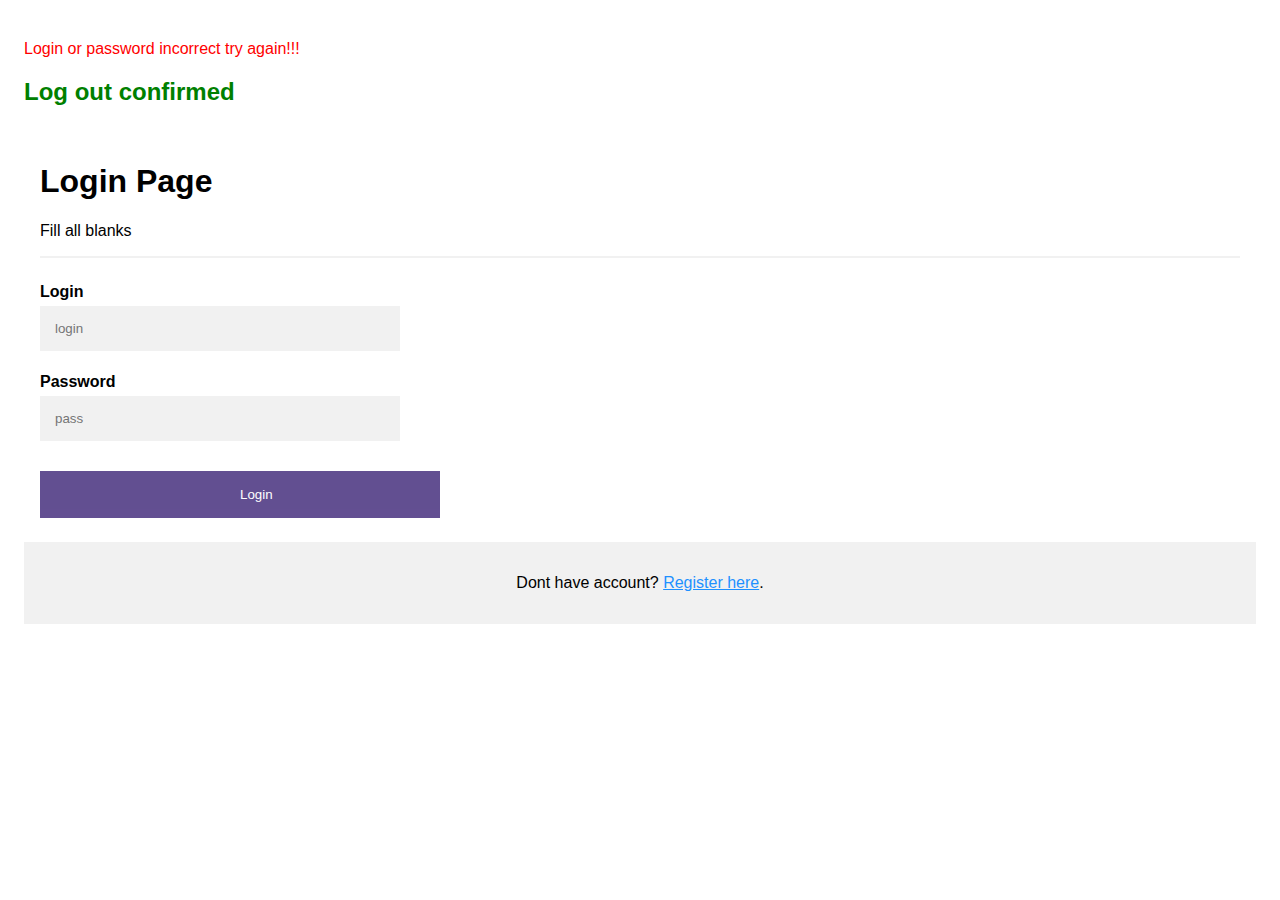
<file: messenger/example/target/classes/templates/login.html>
<!DOCTYPE HTML>
<html xmlns:th="http://www.thymeleaf.org">
<head>
    <style>
        body {
            font-family: Arial, Helvetica, sans-serif;

        }

        * {
            box-sizing: border-box;
        }

        .container {
            padding: 16px;
            background-color: white;
        }

        input[type=text], input[type=password] {
            width: 30%;
            padding: 15px;
            margin: 5px 0 22px 0;
            display: inline-block;
            border: none;
            background: #f1f1f1;
        }

        input[type=text]:focus, input[type=password]:focus {
            background-color: #ddd;
            outline: none;
        }

        hr {
            border: 1px solid #f1f1f1;
            margin-bottom: 25px;
        }

        .registerbtn {
            background-color: #523c86;
            color: white;
            padding: 16px 200px;
            margin: 8px 0;
            border: none;
            cursor: pointer;
            width: 30%;
            opacity: 0.9;
        }

        .registerbtn:hover {
            opacity: 1;
        }

        a {
            color: dodgerblue;
        }

        .signin {
            background-color: #f1f1f1;
            text-align: center;
        }
    </style>
    <title>Login</title>
    <meta http-equiv="Content-Type" content="text/html; charset=UTF-8" />

    <link rel="stylesheet" th:href="@{/webjars/bootstrap/4.1.0/css/bootstrap.min.css}" />
    <script th:src="@{/webjars/bootstrap/4.1.0/js/bootstrap.min.js}"></script>
</head>
<body>

<div class="container">

        <div th:if="${param.error}">
            <p style="color: red">Login or password incorrect try again!!!</p>
        </div>
        <div th:if="${param.logout}">
            <h2 style="color: green">Log out confirmed</h2>
        </div>
    <form th:action="@{/login}" method="post">

        <div class="container">
            <h1>Login Page</h1>
            <p>Fill all blanks</p>
            <hr>
            <label><b>Login</b></label><br>
            <input type="text" placeholder="login" id="username" name="username" required><br>

            <label><b>Password</b></label><br>
            <input type="password" placeholder="pass" id="password" name="password" required><br>
           <button type="submit" class="registerbtn" href="/home">Login</button> <br>
        </div>

    </form>
    <div class="container signin">
        <p>Dont have account?  <a href="/register">Register here</a>.</p>
    </div>
</div>
</body>
</html>
</file>
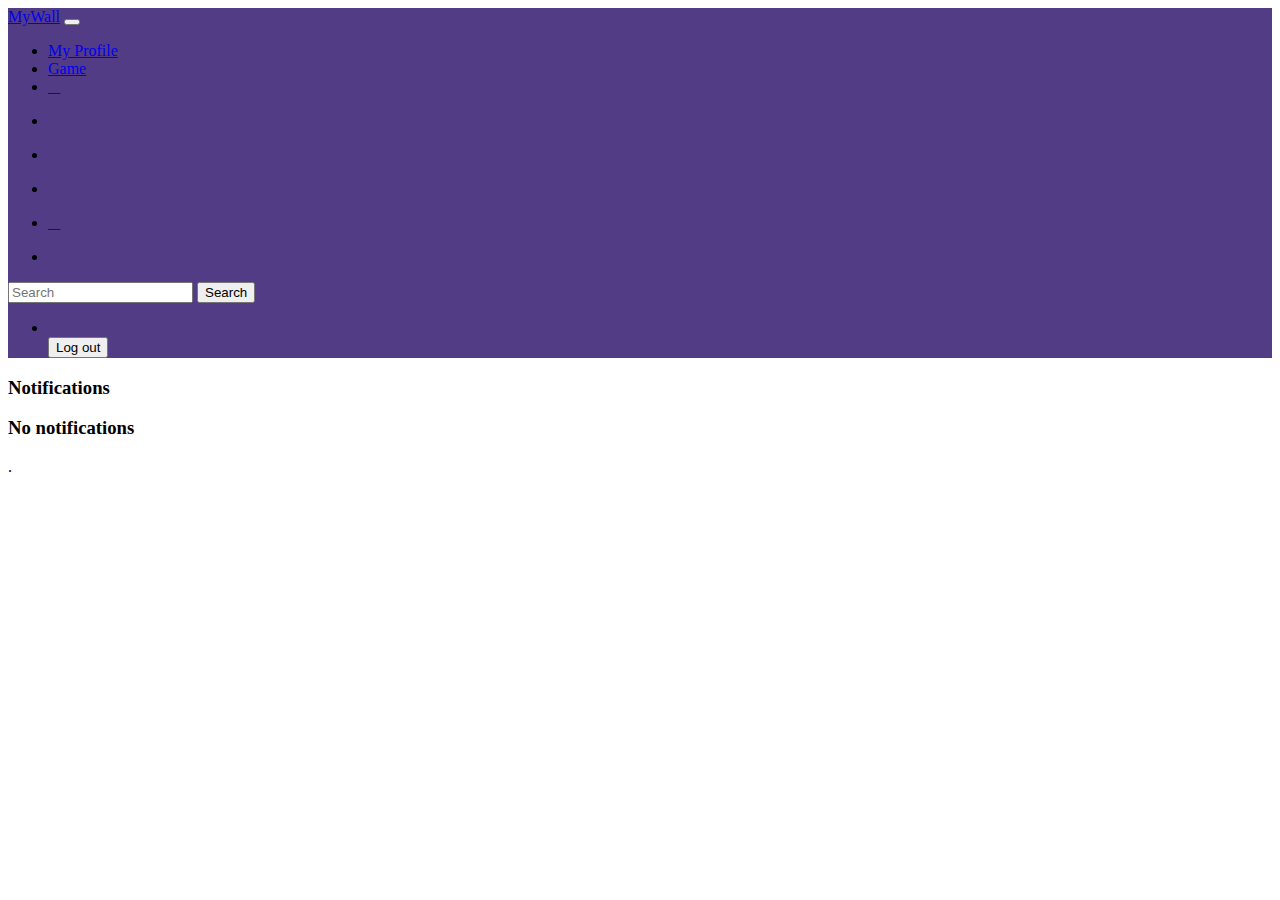
<file: messenger/example/target/classes/templates/notifications.html>
<!DOCTYPE HTML>
<html xmlns:th="http://www.thymeleaf.org">
<head>
    <title>MyWall</title>
    <meta http-equiv="Content-Type" content="text/html; charset=UTF-8" />
    <link rel="stylesheet" href="https://use.fontawesome.com/releases/v5.2.0/css/all.css" integrity="sha384-hWVjflwFxL6sNzntih27bfxkr27PmbbK/iSvJ+a4+0owXq79v+lsFkW54bOGbiDQ" crossorigin="anonymous">
    <link rel="stylesheet" th:href="@{/webjars/bootstrap/4.1.0/css/bootstrap.min.css}" />
    <link rel="stylesheet" type="text/css" href="//netdna.bootstrapcdn.com/font-awesome/4.1.0/css/font-awesome.min.css">
    <script th:src="@{/webjars/bootstrap/4.1.0/js/bootstrap.min.js}"></script>
    <script src="//code.jquery.com/jquery-1.11.1.min.js"></script>
</head>
<body>
<nav class="navbar sticky-top navbar-expand navbar-dark" style="background:#523c86;">
    <a class="navbar-brand" href="/home">MyWall</a>
    <button class="navbar-toggler" type="button" data-toggle="collapse" data-target="#navbarSupportedContent"
            aria-controls="navbarSupportedContent" aria-expanded="false" aria-label="Toggle navigation">
        <span class="navbar-toggler-icon"></span>
    </button>
    <div class="collapse navbar-collapse" id="navbarSupportedContent">
        <ul class="navbar-nav mr-auto">
            <li class="nav-item">
                <a class="nav-link" href="/myprofile">My Profile</a>
            </li>
            <li class="nav-item">
                <a class="nav-link" href="/roulet">Game</a>
            </li>
            <li class="nav-item">
                <a class="nav-link" href="/mymessages"><i class="fas fa-envelope"></i></a>
            </li>
            <li class="nav-item" th:if="${newmessage > 0}">
                <p class="badge badge-danger" th:text="${newmessage}"></p>
            </li>
            <li class="nav-item">
                <a class="nav-link" href="/invitations"><i class="fas fa-user-friends"></i></a>
            </li>
            <li class="nav-item" th:if="${invitations > 0}">
                <p class="badge badge-danger" th:text="${invitations}"></p>
            </li>
            <li class="nav-item">
                <a class="nav-link" href="/notifications"><i class="fas fa-bell"></i></a>
            </li>
            <li class="nav-item" th:if="${notification > 0}">
                <p class="badge badge-danger" th:text="${notification}"></p>
            </li>
        </ul>
        <form class="form-inline my-2 my-lg-0" th:object="${search}" th:action="@{/search}" th:method="get">
            <input th:value="${search}" class="form-control mr-sm-2" type="search" placeholder="Search" aria-label="Search" id="search" name="search">
            <button class="btn btn-success my-2 my-sm-0" type="submit">Search</button>
        </form>
        <ul class="nav justify-content-end">
            <li class="nav-item">
                <span class="nav-link disabled text-warning" th:text="'Signed in by: ' + ${username}"></span>
            </li>
            <form action="#" th:action="@{/logout}" method="post">
                <input class="btn btn-outline-warning" type="submit" value="Log out" />
            </form>
        </ul>
    </div>
</nav>
<p></p>
<div class="container">
    <div class="row">
        <div class="col-md-10">
            <h3 th:if="${size > 0}"> Notifications</h3>
            <h3 th:if="${size < 1}"> No notifications</h3>
            <div th:if="${size > 0}" class="alert alert-info" th:each="note : ${notifications}">
                <a th:href="${'/user/byname/'+ note.author}"><strong th:text="${note.author}"></strong></a><span th:text="${note.content}"></span><a href="/myprofile" class="alert-link" th:text="${note.post}"></a>.
            </div>
        </div>
        <div class="col-md-2">

        </div>
    </div>
</div>
</body>
</html>
</file>
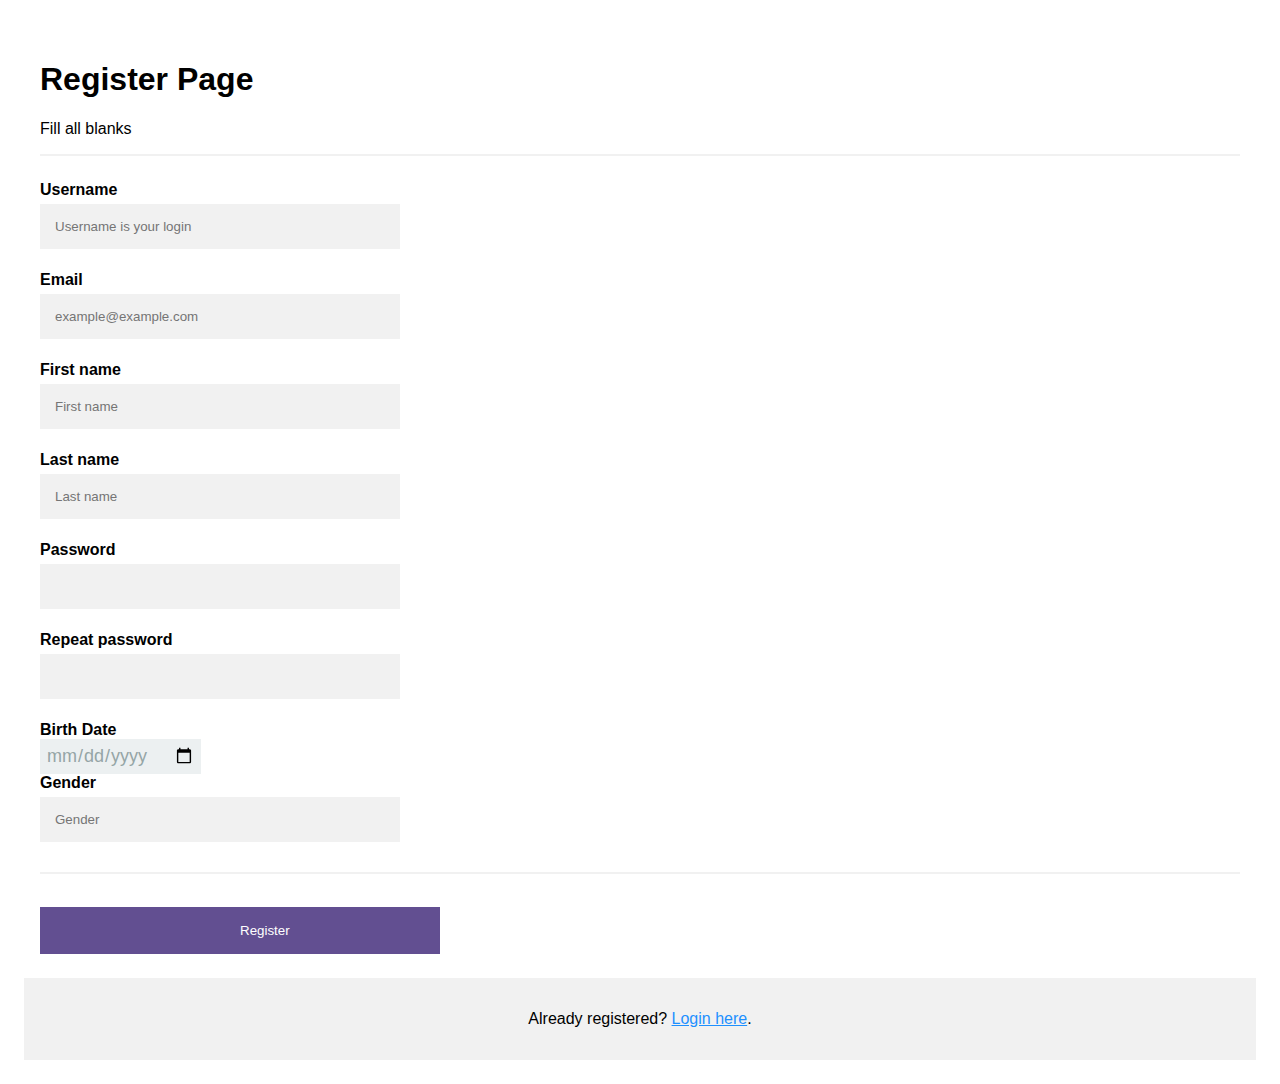
<file: messenger/example/target/classes/templates/registerform.html>
<!DOCTYPE HTML>
<html xmlns:th="http://www.thymeleaf.org">
<head>
    <style>
body {
    font-family: Arial, Helvetica, sans-serif;

}

* {
    box-sizing: border-box;
}

.container {
    padding: 16px;
    background-color: white;
}

input[type=text], input[type=password] {
    width: 30%;
    padding: 15px;
    margin: 5px 0 22px 0;
    display: inline-block;
    border: none;
    background: #f1f1f1;
}

input[type=text]:focus, input[type=password]:focus {
    background-color: #ddd;
    outline: none;
}

hr {
    border: 1px solid #f1f1f1;
    margin-bottom: 25px;
}

.registerbtn {
    background-color: #523c86;
    color: white;
    padding: 16px 200px;
    margin: 8px 0;
    border: none;
    cursor: pointer;
    width: 30%;
    opacity: 0.9;
}

.registerbtn:hover {
    opacity: 1;
}

a {
    color: dodgerblue;
}

.signin {
    background-color: #f1f1f1;
    text-align: center;
}

/* Removes the clear button from date inputs */
input[type="date"]::-webkit-clear-button {
    display: none;
}

/* Removes the spin button */
input[type="date"]::-webkit-inner-spin-button {
    display: none;
}

/* Always display the drop down caret */
input[type="date"]::-webkit-calendar-picker-indicator {
    color: #2c3e50;
}

/* A few custom styles for date inputs */
input[type="date"] {
    appearance: none;
    -webkit-appearance: none;
    color: #95a5a6;
    font-family: "Helvetica", arial, sans-serif;
    font-size: 18px;
    border:1px solid #ecf0f1;
    background:#ecf0f1;
    padding:5px;
    display: inline-block !important;
    visibility: visible !important;
}

input[type="date"], focus {
    color: #95a5a6;
    box-shadow: none;
    -webkit-box-shadow: none;
    -moz-box-shadow: none;
}
</style>
    <title>MyWall</title>
    <meta http-equiv="Content-Type" content="text/html; charset=UTF-8" />

    <link rel="stylesheet" th:href="@{/webjars/bootstrap/4.1.0/css/bootstrap.min.css}" />
    <script th:src="@{/webjars/bootstrap/4.1.0/js/bootstrap.min.js}"></script>
</head>
<body>
<div class="container">
    <form th:action="@{/register}" th:object="${user}" th:method="post">
        <div class="container">
            <h1>Register Page</h1>
            <p>Fill all blanks</p>
            <hr>

            <label><b>Username</b></label><br>
            <input type="text" placeholder="Username is your login" name="name" required th:field="*{username}"><br>

            <label><b>Email</b></label><br>
            <input type="text" placeholder="example@example.com" name="email" required th:field="*{email}"><br>

            <label><b>First name</b></label><br>
            <input type="text" placeholder="First name" name="firstname" required th:field="*{fname}"><br>

            <label><b>Last name</b></label><br>
            <input type="text" placeholder="Last name" name="lastname" required th:field="*{lname}"><br>

            <label><b>Password</b></label><br>
            <input type="password"  name="psw" required th:field="*{password}"><br>

            <label><b>Repeat password</b></label><br>
            <input type="password" name="psw-repeat" required th:field="*{repeatedPassword}"><br>

            <label><b>Birth Date</b></label><br>
            <input type="date" placeholder="Birth date" name="Bdate" required th:field="*{date}"><br>

            <label><b>Gender</b></label><br>
            <input type="text" placeholder="Gender" name="Gen" required th:field="*{gender}"><br>

            <hr>

            <button type="submit" class="registerbtn">Register</button>
        </div>

        <div class="container signin">
            <p>Already registered?  <a href="/login">Login here</a>.</p>
        </div>
    </form>
</div>
</body>
</html>
</file>
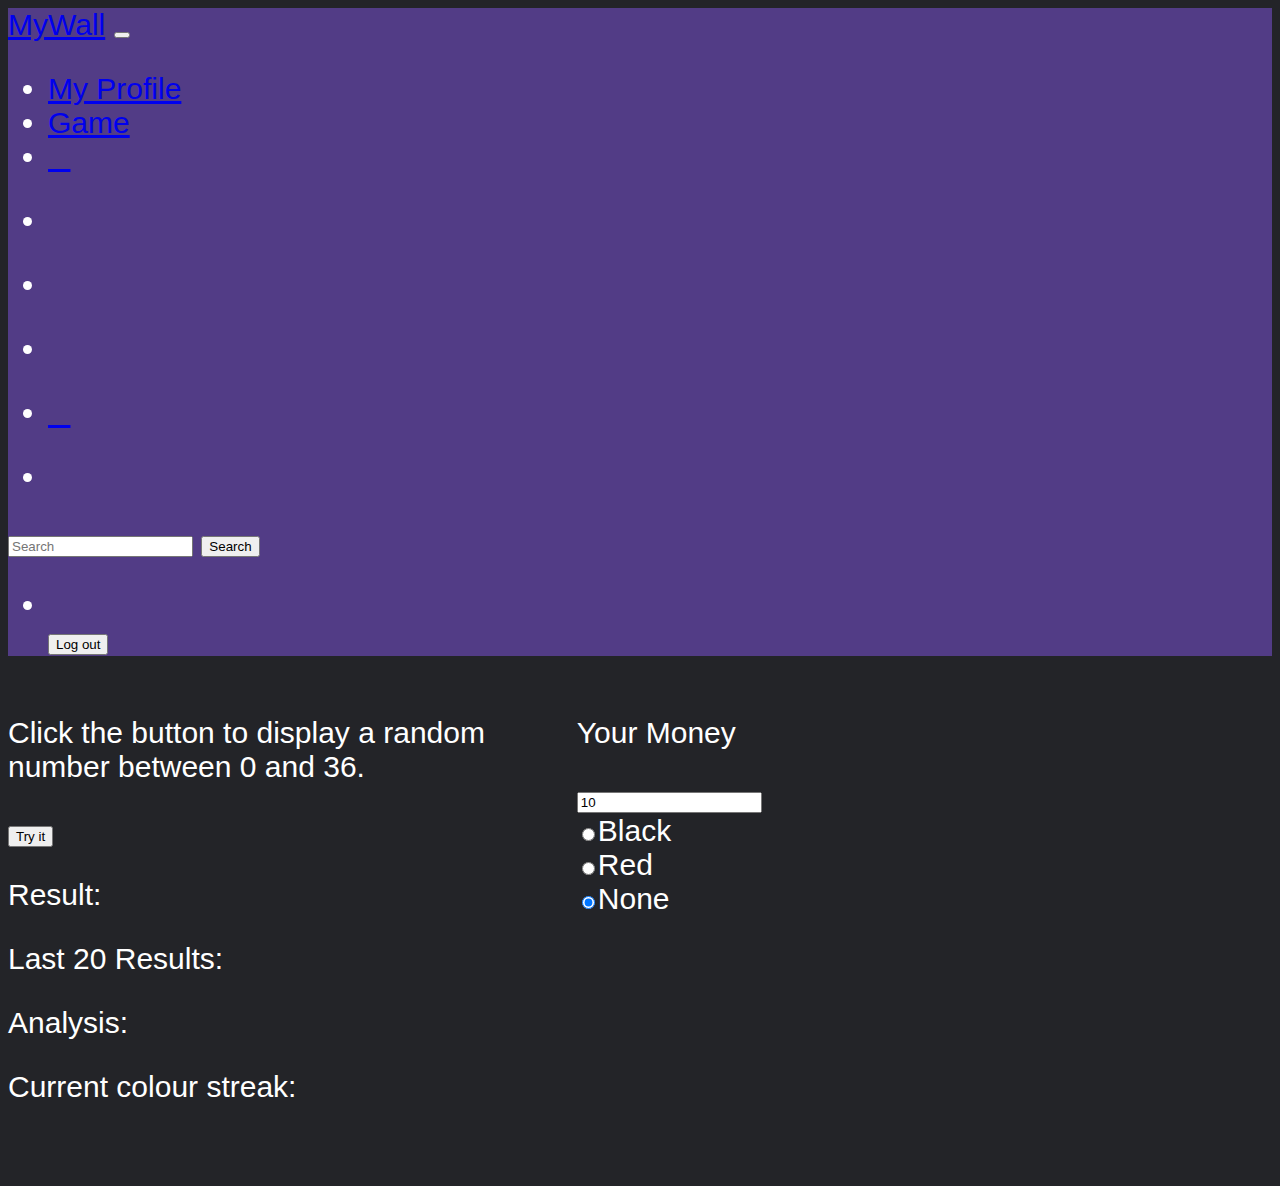
<file: messenger/example/target/classes/templates/roulet.html>
<!DOCTYPE HTML>
<html xmlns:th="http://www.thymeleaf.org">
<head>
    <style>

        .panel-shadow {
            box-shadow: rgba(0, 0, 0, 0.3) 7px 7px 7px;
        }
        .panel-white {
            border: 1px solid #dddddd;
        }
        .panel-white  .panel-heading {
            color: #333;
            background-color: #fff;
            border-color: #ddd;
        }
        .panel-white  .panel-footer {
            background-color: #fff;
            border-color: #ddd;
        }

        .post .post-heading {
            height: 95px;
            padding: 20px 15px;
        }
        .post .post-heading .avatar {
            width: 60px;
            height: 60px;
            display: block;
            margin-right: 15px;
        }
        .post .post-heading .meta .title {
            margin-bottom: 0;
        }
        .post .post-heading .meta .title a {
            color: black;
        }
        .post .post-heading .meta .title a:hover {
            color: #aaaaaa;
        }
        .post .post-heading .meta .time {
            margin-top: 8px;
            color: #999;
        }
        .post .post-image .image {
            width: 100%;
            height: auto;
        }
        .post .post-description {
            padding: 15px;
        }
        .post .post-description p {
            font-size: 14px;
        }
        .post .post-description .stats {
            margin-top: 20px;
        }
        .post .post-description .stats .stat-item {
            display: inline-block;
            margin-right: 15px;
        }
        .post .post-description .stats .stat-item .icon {
            margin-right: 8px;
        }
        .post .post-footer {
            border-top: 1px solid #ddd;
            padding: 15px;
        }
        .post .post-footer .input-group-addon a {
            color: #454545;
        }
        .post .post-footer .comments-list {
            padding: 0;
            margin-top: 20px;
            list-style-type: none;
        }
        .post .post-footer .comments-list .comment {
            display: block;
            width: 100%;
            margin: 20px 0;
        }
        .post .post-footer .comments-list .comment .avatar {
            width: 35px;
            height: 35px;
        }
        .post .post-footer .comments-list .comment .comment-heading {
            display: block;
            width: 100%;
        }
        .post .post-footer .comments-list .comment .comment-heading .user {
            font-size: 14px;
            font-weight: bold;
            display: inline;
            margin-top: 0;
            margin-right: 10px;
        }
        .post .post-footer .comments-list .comment .comment-heading .time {
            font-size: 12px;
            color: #aaa;
            margin-top: 0;
            display: inline;
        }
        .post .post-footer .comments-list .comment .comment-body {
            margin-left: 50px;
        }
        .post .post-footer .comments-list .comment > .comments-list {
            margin-left: 50px;
        }
        body {
            background:#232428;
            color: #fff;
            font-family:'Lato', Arial, sans-serif;
            font-size: 30px;
        }
        #wrap {
            width:250px;
            height:250px;
            background:#fff;
            margin:auto;
            border-radius:50%;
            margin-top:100px;
        }
        #divleft{
            width: 45%;
            height: 500px;
            float: left;
        }

        #divright{
            width: 45%;
            height: 500px;
            float: left;
        }


    </style>
    <link rel="stylesheet" type="text/css" href="css.css">
    <title>MyWall</title>
    <meta http-equiv="Content-Type" content="text/html; charset=UTF-8" />
    <link rel="stylesheet" href="https://use.fontawesome.com/releases/v5.2.0/css/all.css" integrity="sha384-hWVjflwFxL6sNzntih27bfxkr27PmbbK/iSvJ+a4+0owXq79v+lsFkW54bOGbiDQ" crossorigin="anonymous">
    <link rel="stylesheet" type="text/css" th:href="@{/webjars/bootstrap/4.1.0/css/bootstrap.min.css}">
    <link rel="stylesheet" type="text/css" href="//netdna.bootstrapcdn.com/font-awesome/4.1.0/css/font-awesome.min.css">
    <script th:src="@{/webjars/bootstrap/4.1.0/js/bootstrap.min.js}"></script>
    <script src="//code.jquery.com/jquery-1.11.1.min.js"></script>
    <script src="https://code.jquery.com/jquery-1.10.1.min.js"></script>
    <script type="text/javascript" src="js.js"></script>
</head>
<body>
<nav class="navbar sticky-top navbar-expand navbar-dark navbar-fixed-top" style="background:#523c86;">
    <a class="navbar-brand" href="/home">MyWall</a>
    <button class="navbar-toggler" type="button" data-toggle="collapse" data-target="#navbarSupportedContent"
            aria-controls="navbarSupportedContent" aria-expanded="false" aria-label="Toggle navigation">
        <span class="navbar-toggler-icon"></span>
    </button>
    <div class="collapse navbar-collapse" id="navbarSupportedContent">
        <ul class="navbar-nav mr-auto">
            <li class="nav-item">
                <a class="nav-link" href="/myprofile">My Profile</a>
            </li>
            <li class="nav-item">
                <a class="nav-link" href="/roulet">Game</a>
            </li>
            <li class="nav-item">
                <a class="nav-link" href="/mymessages"><i class="fas fa-envelope"></i></a>
            </li>
            <li class="nav-item" th:if="${newmessage > 0}">
                <p class="badge badge-danger" th:text="${newmessage}"></p>
            </li>
            <li class="nav-item">
                <a class="nav-link" href="/invitations"><i class="fas fa-user-friends"></i></a>
            </li>
            <li class="nav-item" th:if="${invitations > 0}">
                <p class="badge badge-danger" th:text="${invitations}"></p>
            </li>
            <li class="nav-item">
                <a class="nav-link" href="/notifications"><i class="fas fa-bell"></i></a>
            </li>
            <li class="nav-item" th:if="${notifications > 0}">
                <p class="badge badge-danger" th:text="${notifications}"></p>
            </li>
        </ul>
        <form class="form-inline my-2 my-lg-0" th:object="${search}" th:action="@{/search}" th:method="get">
            <input th:value="${search}" class="form-control mr-sm-2" type="search" placeholder="Search" aria-label="Search" id="search" name="search">
            <button class="btn btn-success my-2 my-sm-0" type="submit">Search</button>
        </form>
        <ul class="nav justify-content-end">
            <li class="nav-item">
                <span class="nav-link disabled text-warning" th:text="'Signed in by: ' + ${username}"></span>
            </li>
            <form action="#" th:action="@{/logout}" method="post">
                <input class="btn btn-outline-warning" type="submit" value="Log out" />
            </form>
        </ul>
    </div>
</nav>
<p></p>

<div class="container">
    <div class="row">
        <div class="col-md-5">

<p id="err"></p>
<div id="divleft">
    <div id="divleftcontainer">
        <p>Click the button to display a random number between 0 and 36.</p>

        <button class="btn btn-success my-2 my-sm-0" onclick="myFunction()">Try it</button>

        <p id="demo"></p>

        <p>Result:</p>

        <p id="results"></p>

        <p id="rollAmount"></p>

        <p> Last 20 Results: </p>

        <p id="test"></p>

        <p> Analysis: </p>

        <p id="analysis"></p>

        <p> Current colour streak:</p>

        <p id="colourRows"></p>
    </div>
</div>

<div id="divright">
    <div id="divrightcontainer">

        <p>Your Money</p>

        <p name="selectAmount" id="manoy" class="nav-link disabled text-warning" th:text="'$' + ${money}"><p style="display:inline" id="moneyPouch"></p></p>

        <input type="number" id="theBet" value="10"><br/>

        <input type="radio" name="colour" id="blackColour" value="black">Black<br/>

        <input type="radio" name="colour" id="redColour" value="red">Red<br/>

        <input type="radio" name="colour" id="noColour" value="none" checked="checked">None<br/>

    </div>
</div>
        </div>
    </div>
</div>
</body>
<script>
    var a = []; // the array that holds the current numbers that have been spun

    var array1 = []; // These 3 arrays are the zero, red and black filling arrays to determine the current colour streaks
    var array2 = [];
    var array3 = [];

    var zero = [0]; // array to check for zeros
    var red = [1,3,5,7,9,12,14,16,18,21,23,25,27,28,30,32,34,36]; // array to check for reds
    var black = [2,4,6,8,10,11,13,15,17,19,20,22,24,26,29,31,33,35]; // array to check for blacks

    var s = document.getElementById("manoy");
    var r = document.getElementById("rollAmount");
    s.innerHTML= [[${money}]];//Initializing your wallet at 100
    r.innerHTML = "Round 0"; //Initializing at 0 but cheating through making it a string.
    var countClicks = 0; // Used for "rolleAmount" for counting the rounds
    var empObj = Java.type("com.example.spring.model.User");

    function myFunction() {

        var x = document.getElementById("demo"); // Various calls to grab the elements of the HTML DOM
        var y = document.getElementById("results"); //Prints out the current results
        var w = document.getElementById("test"); //
        var v = document.getElementById("analysis"); //
        var t = document.getElementById("colourRows"); // Tells you the current colour streak, eg 4 reds in a row
        var err = document.getElementById("err");
        var yourBet = document.getElementById("theBet"); //the bet you make
        var selectedValue = $('#selectAmount').val();

        z = Math.floor(Math.random()*37);	// Random Integer between 0 - 36

        a.push(z);

        if (a.length > 20){
            a.shift(); // Removes the oldest numbers in the array, taking a max of 20
        }

        var i;
        var text = "";
        for (i in a){
            text += a[i] + " ";
        }
        w.innerHTML = text; // Prints out the array

        function colourStreak(c){
            return c == z;

        }

        // Below are the calculations for checking how many of the same colours are in a row (the current streak)

        if(red.find(colourStreak) == undefined && black.find(colourStreak) == undefined){ // zero
            y.innerHTML = zero.find(colourStreak) + " zero.";
            array1.push("zero");
            array2 = [];
            array3 = [];
            t.innerHTML = array1.length + " zero(s) in a row";
        } else if (black.find(colourStreak) == undefined){ // red
            y.innerHTML = red.find(colourStreak) + " red.";
            array2.push("red");
            array1 = [];
            array3 = [];
            t.innerHTML = array2.length + " red(s) in a row.";
        } else {												// black
            y.innerHTML = black.find(colourStreak) + " black.";
            array3.push("black");
            array1 = [];
            array2 = [];
            t.innerHTML = array3.length + " black(s) in a row.";
        }

        if(array2.length >= 3 || array3.length >= 3){

        }

        var radioChoice = document.getElementsByName('colour');
        var radio_value;
        for(var j = 0; j < radioChoice.length; j++){
            if(radioChoice[j].checked){
                radio_value = radioChoice[j].value;
            }
        }

        if(radio_value == "red"){ // If Red is checked...
            if (Number(s.innerHTML)>Number(document.getElementById("theBet").value)){
                if(red.find(colourStreak) != undefined){
                    // If red IS in the array
                    s.innerHTML = Number(s.innerHTML) + Number(document.getElementById("theBet").value);
                    //  var kek = [[${curuser}]];
                    //kek.setMoney(s.innerHTML);

                }
                else{
                    s.innerHTML = Number(s.innerHTML) - Number(document.getElementById("theBet").value); // Subtract money
                }
            }else { err.innerHTML = "Error"; }}
        else if(radio_value == "black"){ // If Black is checked...
            if (Number(s.innerHTML)>Number(document.getElementById("theBet").value)){
                if(black.find(colourStreak) != undefined){
                    // If black IS in the array
                    s.innerHTML = Number(s.innerHTML) + Number(document.getElementById("theBet").value); // Add money
                    selectedValue=s.innerHTML;
                }
                else{
                    s.innerHTML = Number(s.innerHTML) - Number(document.getElementById("theBet").value); // Subtract money
                }
            } else { err.innerHTML = "Error"; } }
        else { //If both buttons arent checked (or if None is checked)
            s.innerHTML = Number(s.innerHTML);
        }

        countClicks++;
        r.innerHTML = "Round " + Number(countClicks);

    }
</script>
</html>
</file>
<file: messenger/example/target/classes/templates/css.css>
#divleft{
    width: 45%;
    height: 500px;
    float: left;
}

#divright{
    width: 45%;
    height: 500px;
    float: left;
}
</file>
